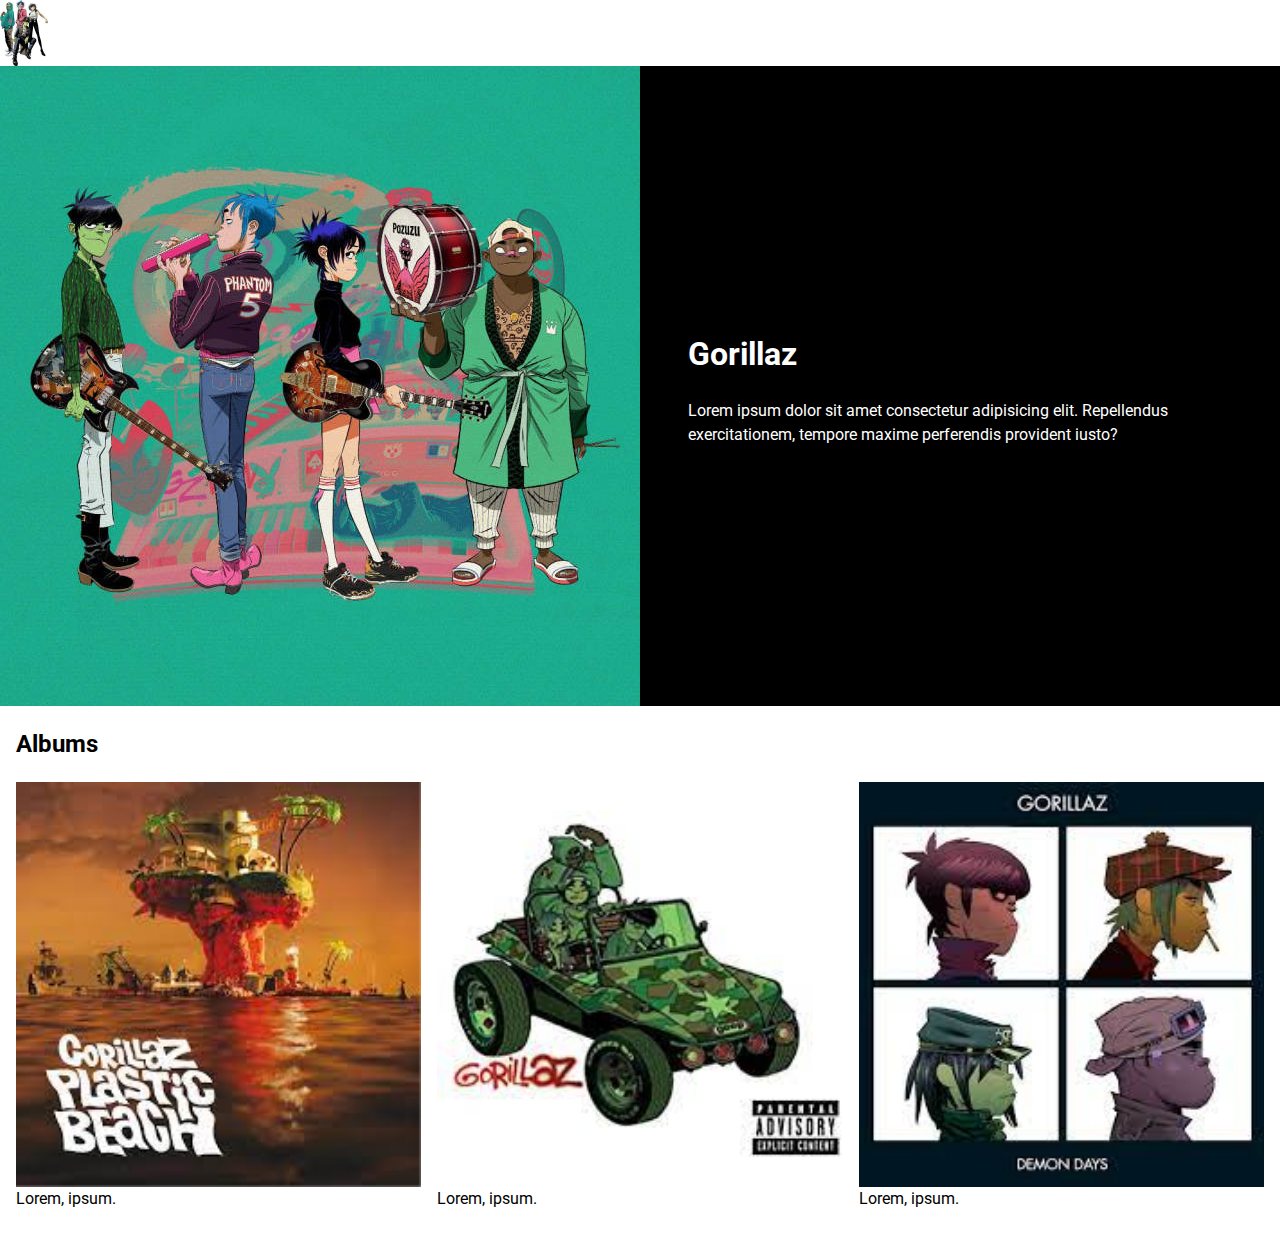
<file: index.html>
<!DOCTYPE html>
<html lang="en">
  <head>
    <meta charset="UTF-8" />
    <meta http-equiv="X-UA-Compatible" content="IE=edge" />
    <meta name="viewport" content="width=device-width, initial-scale=1.0" />
    <link rel="stylesheet" href="./css/main.css" />
    <link rel="preconnect" href="https://fonts.googleapis.com" />
    <link rel="preconnect" href="https://fonts.gstatic.com" crossorigin />
    <link
      href="https://fonts.googleapis.com/css2?family=Roboto:ital,wght@0,100;0,300;0,400;0,500;0,900;1,100;1,300;1,400;1,500;1,700;1,900&display=swap"
      rel="stylesheet"
    />
    <title>Document</title>
  </head>
  <body>
    <header>
      <nav>
        <a href="">
          <img class="logo" src="./images/logo.jpg" alt="Gorillaz Logo" />
        </a>
      </nav>
      <div class="flex">
        <figure>
          <img src="./images/profile.jpg" alt="Gorillaz Profile" />
        </figure>
        <section class="flex justify-center items-center bg-black text-white">
          <div class="max-width-prose mx-2 p-1">
            <h1>Gorillaz</h1>
            <p>
              Lorem ipsum dolor sit amet consectetur adipisicing elit.
              Repellendus exercitationem, tempore maxime perferendis provident
              iusto?
            </p>
          </div>
        </section>
      </div>
    </header>
    <main>
      <section>
        <h2>Albums</h2>
        <ul class="flex gap-1">
          <li>
            <figure>
              <img
                src="./images/album 1.jpg"
                alt="Gorillaz Album: Plastic Beach"
              />
              <figcaption>Lorem, ipsum.</figcaption>
            </figure>
          </li>
          <li>
            <figure>
              <img src="./images/album 2.jpg" alt="Gorillaz Album: Gorillaz" />
              <figcaption>Lorem, ipsum.</figcaption>
            </figure>
          </li>
          <li>
            <figure>
              <img
                src="./images/album 3.jpg"
                alt="Gorillaz Album: Demon Days"
              />
              <figcaption>Lorem, ipsum.</figcaption>
            </figure>
          </li>
        </ul>
      </section>
    </main>
  </body>
</html>
</file>
<file: css/main.css>
body {
  margin: 0;
  font-family: Roboto, sans-serif;
  line-height: 1.5;
}

main {
  margin: 1rem;
}

img {
  width: 100%;
  display: block;
}

figure {
  margin: 0;
}

ul {
  padding: 0;
  margin: 0;
  list-style-type: none;
}

li {
  margin-bottom: 1rem;
}

nav {
  box-shadow: 0 0 5px rgba(0, 0, 0, 0.2);
}

.logo {
  max-width: 3rem;
}

.bg-black {
  background: black;
}

.text-white {
  color: white;
}

.max-width-prose {
  max-width: 75ch;
}

.p-1 {
  padding: 1rem;
}

.mx-2 {
  margin: 0 2rem;
}

@media screen and (min-width: 50em) {
  .flex {
    display: flex;
  }

  .justify-center {
    justify-content: center;
  }

  .items-center {
    align-items: center;
  }

  .gap-1 {
    gap: 1rem;
  }

  .flex > * {
    flex-grow: 1;
    width: 100%;
  }
}
</file>
